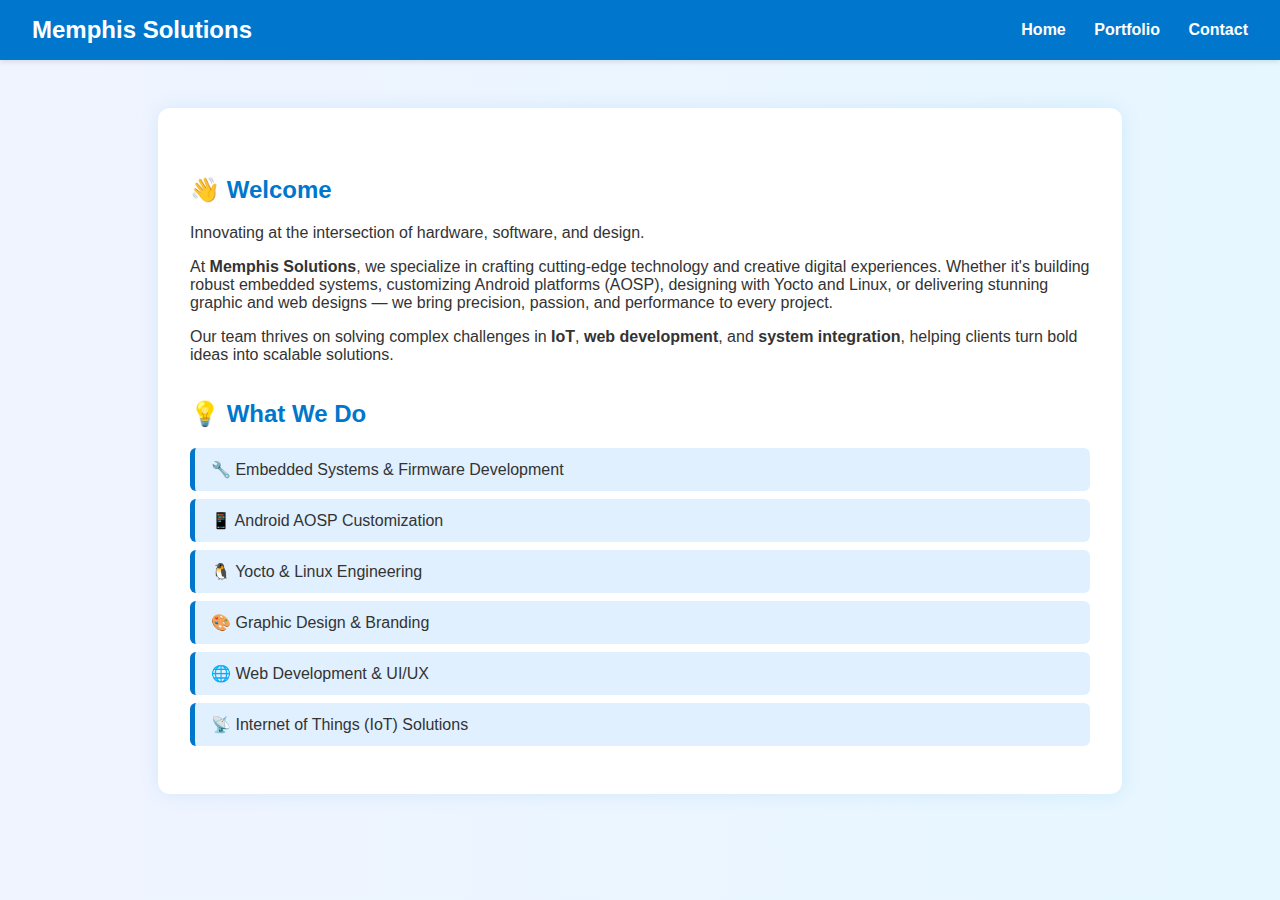
<file: templates/old_index.html>
<!DOCTYPE html>
<html>
<head>
  <title>Memphis Solutions</title>
  <link rel="stylesheet" href="/static/style.css">
</head>
<body>
  <header>
    <h1>Memphis Solutions</h1>
    <nav>
      <a href="/">Home</a>
      <a href="/portfolio">Portfolio</a>
      <a href="/contact">Contact</a>
    </nav>
  </header>

  <div class="container">
    <h2>👋 Welcome</h2>
    <p class="tagline">Innovating at the intersection of hardware, software, and design.</p>

    <section class="intro">
      <p>
        At <strong>Memphis Solutions</strong>, we specialize in crafting cutting-edge technology and creative digital experiences. 
        Whether it's building robust embedded systems, customizing Android platforms (AOSP), designing with Yocto and Linux, 
        or delivering stunning graphic and web designs — we bring precision, passion, and performance to every project.
      </p>
      <p>
        Our team thrives on solving complex challenges in <strong>IoT</strong>, <strong>web development</strong>, and 
        <strong>system integration</strong>, helping clients turn bold ideas into scalable solutions.
      </p>
    </section>

    <section class="expertise">
      <h2>💡 What We Do</h2>
      <ul>
        <li>🔧 Embedded Systems & Firmware Development</li>
        <li>📱 Android AOSP Customization</li>
        <li>🐧 Yocto & Linux Engineering</li>
        <li>🎨 Graphic Design & Branding</li>
        <li>🌐 Web Development & UI/UX</li>
        <li>📡 Internet of Things (IoT) Solutions</li>
      </ul>
    </section>
  </div>
</body>
</html>
</file>
<file: static/style.css>
body {
  font-family: 'Poppins', sans-serif;
  background: linear-gradient(to right, #f0f4ff, #e6f7ff);
  margin: 0;
  padding: 0;
  color: #333;
}

header {
  background-color: #0077cc;
  padding: 1em 2em;
  color: white;
  display: flex;
  justify-content: space-between;
  align-items: center;
  box-shadow: 0 2px 5px rgba(0,0,0,0.1);
}

header h1 {
  margin: 0;
  font-size: 1.5em;
}

nav a {
  margin-left: 1.5em;
  color: white;
  text-decoration: none;
  font-weight: bold;
  transition: color 0.3s ease;
}

nav a:hover {
  color: #ffdd57;
}

.container {
  max-width: 900px;
  margin: 3em auto;
  background-color: #fff;
  padding: 2em;
  border-radius: 12px;
  box-shadow: 0 0 20px rgba(0, 119, 204, 0.1);
  animation: fadeIn 0.6s ease-in-out;
}

@keyframes fadeIn {
  from { opacity: 0; transform: translateY(20px); }
  to { opacity: 1; transform: translateY(0); }
}

h2 {
  color: #0077cc;
  margin-top: 1.5em;
}

ul {
  list-style: none;
  padding-left: 0;
}

ul li {
  background: #e0f0ff;
  margin: 0.5em 0;
  padding: 0.75em 1em;
  border-left: 5px solid #0077cc;
  border-radius: 6px;
}

.contact-card {
  background-color: #e0f7fa;
  padding: 1em;
  border-left: 4px solid #00bcd4;
  margin: 1em 0;
  border-radius: 6px;
}

.contact-card a {
  color: #0077cc;
  text-decoration: none;
}
</file>
